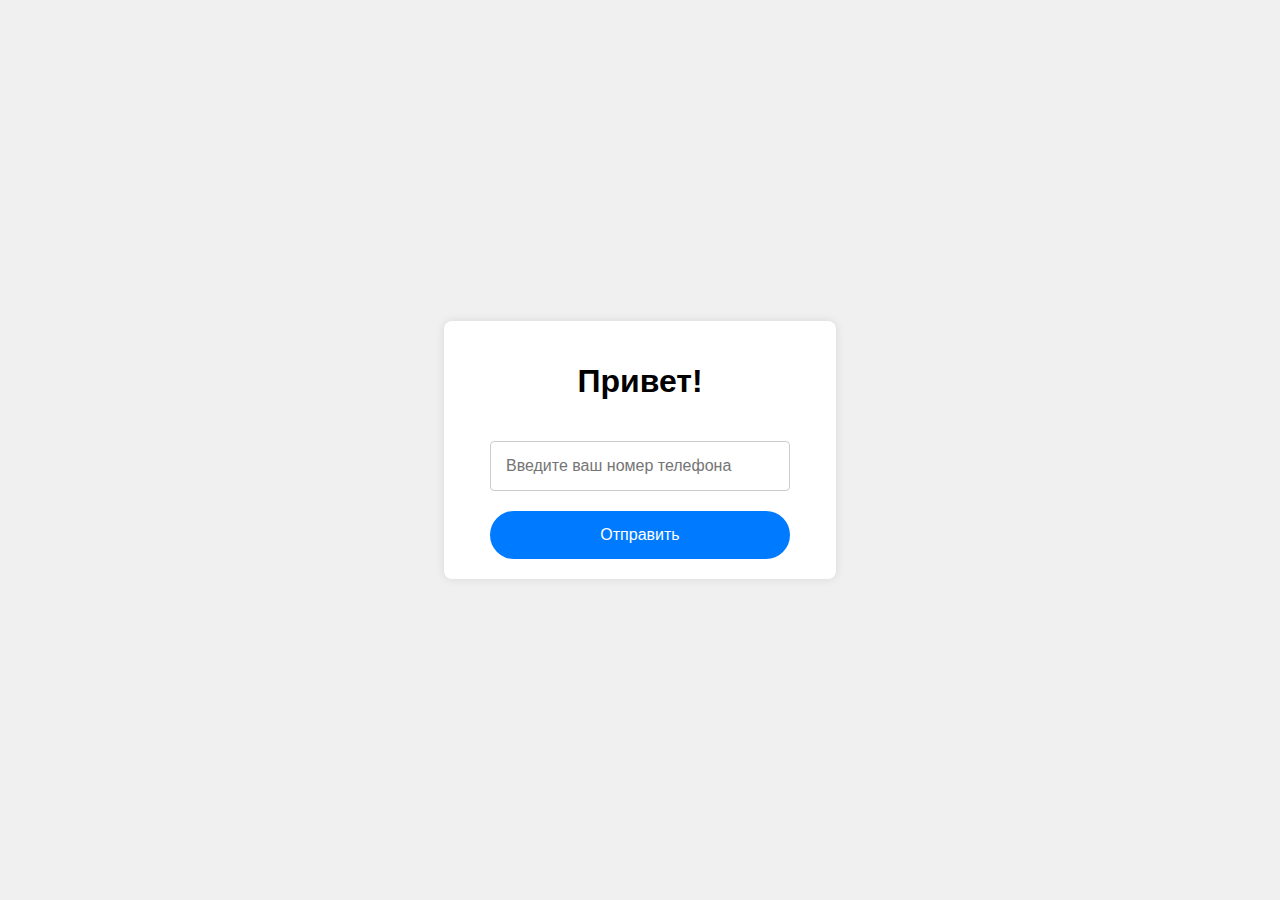
<file: target/static/index.html>
<!DOCTYPE html>
<html lang="ru">
<head>
    <meta charset="UTF-8">
    <meta name="viewport" content="width=device-width, initial-scale=1.0">
    <title>Пример страницы</title>
    <link rel="stylesheet" href="css/styles.css">
</head>
<body>
    <div class="center-content">
        <h1>Привет!</h1>
        <input type="tel" id="phone" name="phone" placeholder="Введите ваш номер телефона" required>
        <button type="button" onclick="submitPhoneNumber()">Отправить</button>
    </div>

    <!-- Всплывающее окно -->
    <div id="popup" class="popup">
        <div class="popup-content">
            <span class="close" onclick="closePopup()">&times;</span>
            <p>Спасибо!</p>
        </div>
    </div>

    <script src="js/script.js"></script>
</body>
</html>
</file>
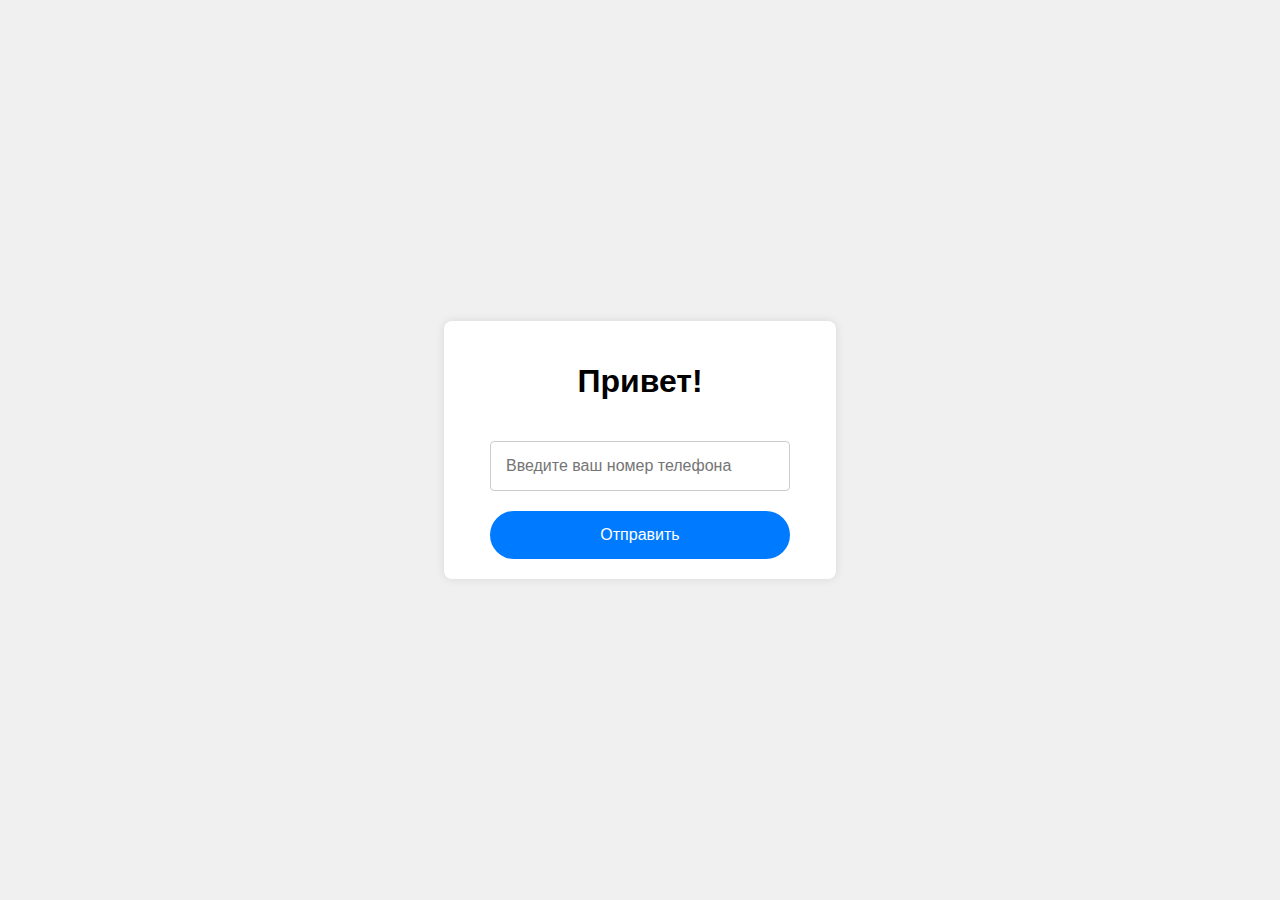
<file: target/classes/static/index.html>
<!DOCTYPE html>
<html lang="ru">
<head>
    <meta charset="UTF-8">
    <meta name="viewport" content="width=device-width, initial-scale=1.0">
    <title>Пример страницы</title>
    <link rel="stylesheet" href="css/styles.css">
</head>
<body>
    <div class="center-content">
        <h1>Привет!</h1>
        <input type="tel" id="phone" name="phone" placeholder="Введите ваш номер телефона" required>
        <button type="button" onclick="submitPhoneNumber()">Отправить</button>
    </div>

    <!-- Всплывающее окно -->
    <div id="popup" class="popup">
        <div class="popup-content">
            <span class="close" onclick="closePopup()">&times;</span>
            <p>Спасибо!</p>
        </div>
    </div>

    <script src="js/script.js"></script>
</body>
</html>
</file>
<file: target/static/css/styles.css>
body, html {
    height: 100%;
    margin: 0;
    display: flex;
    justify-content: center;
    align-items: center;
    font-family: Arial, sans-serif;
    background-color: #f0f0f0; /* Добавим фон для контраста */
}

.center-content {
    text-align: center;
    background: white; /* Фон для центрального блока */
    padding: 20px;
    border-radius: 8px;
    box-shadow: 0 0 10px rgba(0, 0, 0, 0.1);
}

input[type="tel"] {
    width: 100%; /* Растянем поле ввода на всю ширину контейнера */
    max-width: 300px; /* Максимальная ширина */
    margin-top: 20px;
    padding: 15px;
    font-size: 16px;
    border: 1px solid #ccc;
    border-radius: 4px;
    box-sizing: border-box; /* Учитываем padding и border в ширине */
}

button {
    width: 100%; /* Растянем кнопку на всю ширину контейнера */
    max-width: 300px; /* Максимальная ширина */
    margin-top: 20px;
    padding: 15px;
    font-size: 16px;
    border: none;
    border-radius: 25px; /* Скруглим кнопку */
    background-color: #007BFF;
    color: white;
    cursor: pointer;
    transition: background-color 0.3s;
}

button:hover {
    background-color: #0056b3;
}

/* Стили для всплывающего окна */
.popup {
    display: none; /* Скрыто по умолчанию */
    position: fixed;
    z-index: 1;
    left: 0;
    top: 0;
    width: 100%;
    height: 100%;
    overflow: auto;
    background-color: rgb(0,0,0);
    background-color: rgba(0,0,0,0.4);
}

.popup-content {
    background-color: #fefefe;
    margin: 15% auto;
    padding: 20px;
    border: 1px solid #888;
    width: 80%;
    max-width: 300px;
    text-align: center;
    border-radius: 8px;
}

.close {
    color: #aaa;
    float: right;
    font-size: 28px;
    font-weight: bold;
}

.close:hover,
.close:focus {
    color: black;
    text-decoration: none;
    cursor: pointer;
}
</file>
<file: target/classes/static/css/styles.css>
body, html {
    height: 100%;
    margin: 0;
    display: flex;
    justify-content: center;
    align-items: center;
    font-family: Arial, sans-serif;
    background-color: #f0f0f0; /* Добавим фон для контраста */
}

.center-content {
    text-align: center;
    background: white; /* Фон для центрального блока */
    padding: 20px;
    border-radius: 8px;
    box-shadow: 0 0 10px rgba(0, 0, 0, 0.1);
}

input[type="tel"] {
    width: 100%; /* Растянем поле ввода на всю ширину контейнера */
    max-width: 300px; /* Максимальная ширина */
    margin-top: 20px;
    padding: 15px;
    font-size: 16px;
    border: 1px solid #ccc;
    border-radius: 4px;
    box-sizing: border-box; /* Учитываем padding и border в ширине */
}

button {
    width: 100%; /* Растянем кнопку на всю ширину контейнера */
    max-width: 300px; /* Максимальная ширина */
    margin-top: 20px;
    padding: 15px;
    font-size: 16px;
    border: none;
    border-radius: 25px; /* Скруглим кнопку */
    background-color: #007BFF;
    color: white;
    cursor: pointer;
    transition: background-color 0.3s;
}

button:hover {
    background-color: #0056b3;
}

/* Стили для всплывающего окна */
.popup {
    display: none; /* Скрыто по умолчанию */
    position: fixed;
    z-index: 1;
    left: 0;
    top: 0;
    width: 100%;
    height: 100%;
    overflow: auto;
    background-color: rgb(0,0,0);
    background-color: rgba(0,0,0,0.4);
}

.popup-content {
    background-color: #fefefe;
    margin: 15% auto;
    padding: 20px;
    border: 1px solid #888;
    width: 80%;
    max-width: 300px;
    text-align: center;
    border-radius: 8px;
}

.close {
    color: #aaa;
    float: right;
    font-size: 28px;
    font-weight: bold;
}

.close:hover,
.close:focus {
    color: black;
    text-decoration: none;
    cursor: pointer;
}
</file>
